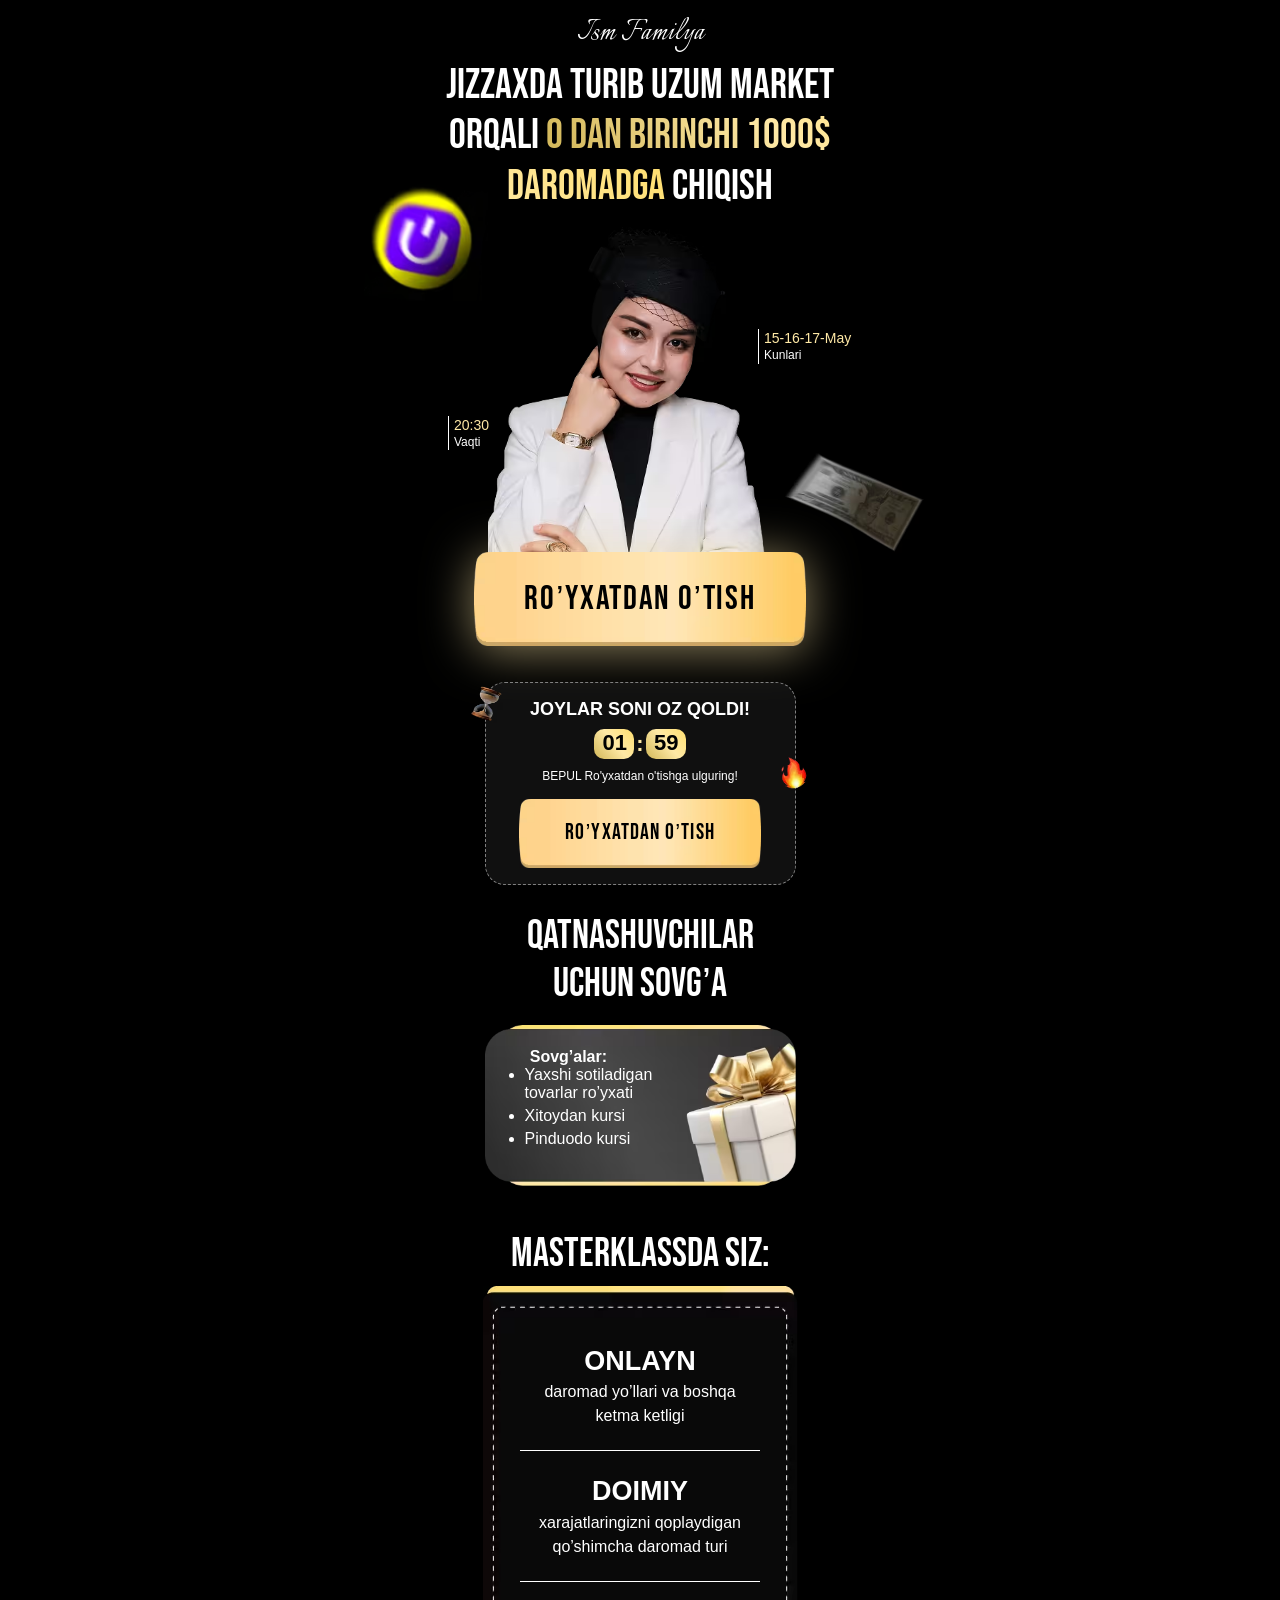
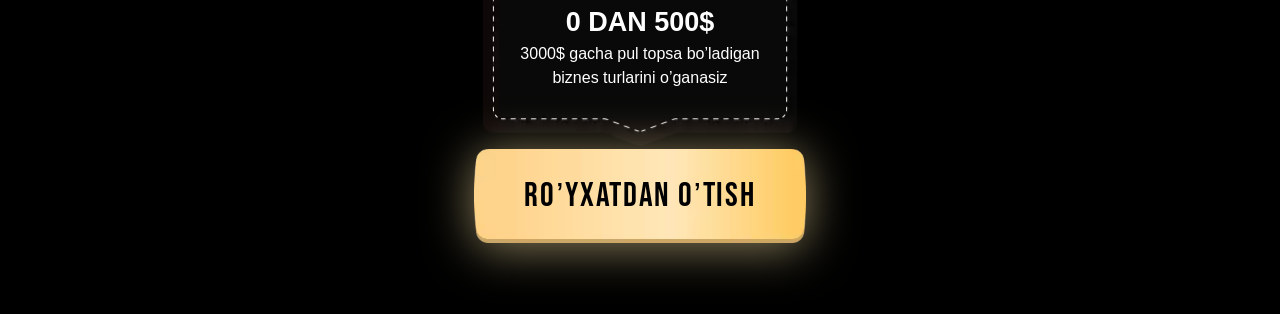
<file: index.html>
<!DOCTYPE html>
<html lang="uz">

<head>
    <meta charset="UTF-8">
    <meta name="viewport" content="width=device-width,initial-scale=1">
    <title>Uzum Market</title>
    <style>
     *{padding:0;margin:0;box-sizing:border-box}body{font-family:sans-serif;background-color:#000;color:#fff}html, body{overflow-x:hidden}.webinar{max-width:480px;width:100%;margin:0 auto;padding:16px 0 35px;text-align:center}.webinar__hero-wrap{padding:0 10px}.webinar__title{font-family:"Bebas Neue" , sans-serif;font-weight:400;font-size:clamp(21px, 9.1vw, 42px);line-height:1.2;text-transform:uppercase}.webinar__title span{background:linear-gradient(229.81deg, #FFDF70 .91%, #FFE9A6 47.68%, rgb(255 223 112 / .83) 94.44%);-webkit-background-clip:text;-webkit-text-fill-color:transparent;background-clip:text}.webinar__img{width:clamp(240px, 82vw, 285px);height:auto;display:flex;margin:0 auto}.title{font-family:"Bebas Neue" , sans-serif;font-weight:400;font-size:40px;line-height:120%;text-align:center;text-transform:uppercase;color:white}
    </style>
    <link rel="stylesheet" href="./css/main.css" media="print" onload="this.media='all'" />
    <noscript>
        <link rel="stylesheet" href="./css/main.css" />
    </noscript>

    <!-- Meta Pixel Code -->
    <script>
        !function (f, b, e, v, n, t, s) {
            if (f.fbq) return; n = f.fbq = function () {
                n.callMethod ?
                    n.callMethod.apply(n, arguments) : n.queue.push(arguments)
            };
            if (!f._fbq) f._fbq = n; n.push = n; n.loaded = !0; n.version = '2.0';
            n.queue = []; t = b.createElement(e); t.async = !0;
            t.src = v; s = b.getElementsByTagName(e)[0];
            s.parentNode.insertBefore(t, s)
        }(window, document, 'script',
            'https://connect.facebook.net/en_US/fbevents.js');
        fbq('init', '1488970306296025');
        fbq('track', 'PageView');
    </script>
    <noscript><img height="1" width="1" style="display:none"
            src="https://www.facebook.com/tr?id=1488970306296025&ev=PageView&noscript=1" /></noscript>
    <!-- End Meta Pixel Code -->
</head>

<body>
    <main class="webinar">
        <section>
            <div style="position: relative;">
                <img class="img1" src="/images/money.avif" loading="lazy" decoding="async" width="197" height="172"
                    alt="money">
                <img class="img2" src="/images/uzum.avif" loading="lazy" decoding="async" width="124" height="125"
                    alt="money">
            </div>
            <p class="webinar__heading">Ism Familya</p>
            <h1 class="webinar__title">Jizzaxda turib Uzum market <br> orqali <span>0 dan birinchi 1000$ <br>
                    daromadga</span> chiqish

            </h1>
            <div class="webinar__hero">
                <div class="webinar__hero-wrap">
                    <img class="webinar__img" src="./images/speaker.avif" alt="speaker" loading="lazy" decoding="async"
                        width="304" height="337">
                    <button class="webinar__hero-btn registerBtn" type="button">
                        <img src="./images/button.avif" alt="button" loading="lazy" decoding="async" width="332"
                            height="94">
                        <p>Ro’yxatdan o’tish</p>
                    </button>
                    <p class="webinar__hero-data time"><span>20:30</span> <br> Vaqti</p>

                    <p class="webinar__hero-data data"><span>15-16-17-May</span> <br> Kunlari</p>
                </div>
            </div>

            <div class="webinar__body">
                <div class="webinar-registration">
                    <img class="webinar-icon__left" src="./images/fire.avif" alt="icon" loading="lazy" decoding="async"
                        width="33" height="38">
                    <img class="webinar-icon__right" src="./images/qumsoat.avif" alt="icon" loading="lazy"
                        decoding="async" width="33" height="38">
                    <h2 class="webinar-registration__title">JOYLAR SONI OZ QOLDI!</h2>
                    <div class="webinar-registration__timer timer">
                        <div class="timer__item">
                            <p class="timer__number" id="minutes">02</p>
                        </div>
                        <div class="timer__separator">
                            <p class="timer__symbol">:</p>
                        </div>
                        <div class="timer__item">
                            <p class="timer__number" id="seconds">00</p>
                        </div>
                    </div>
                    <p class="webinar-registration__subtitle">BEPUL Ro'yxatdan o'tishga ulguring!</p>
                  
                       <button class="webinar-registration__btn registerBtn" type="button">
                        <img class="btn__icon" src="./images/button.avif" alt="btn" loading="lazy" decoding="async"
                            width="242" height="54">
                            
                        <span class="btn__text">Ro’yxatdan o’tish</span>
                    </button>
                </div>


                <h3 class="title">qatnashuvchilar <br>
                    uchun sovg’a</h3>
                <div class="webinar__gift">
                    <img src="./images/gift.avif" loading="lazy" decoding="async" width="311" height="161" alt="gift">
                    <div class="webinar__gift-min">
                        <h4>Sovg’alar:</h4>
                        <ul>
                            <li>Yaxshi sotiladigan <br> tovarlar ro’yxati</li>
                            <li>Xitoydan kursi</li>
                            <li>Pinduodo kursi</li>
                        </ul>
                    </div>
                </div>
            </div>


            <div class="features">
                <h4 class="features__title">Masterklassda siz:</h4>
                <div class="features__container">
                    <img class="features__image" src="./images/bgbottom.avif" alt="bg" loading="lazy" decoding="async"
                        width="315" height="462">
                    <div class="features__list">
                        <div class="features__item">
                            <span class="features__item-title">Onlayn</span>
                            <p class="features__item-text">daromad yo’llari va boshqa <br> ketma ketligi</p>
                        </div>
                        <div class="features__divider"></div>
                        <div class="features__item">
                            <span class="features__item-title">doimiy</span>
                            <p class="features__item-text">xarajatlaringizni qoplaydigan qo’shimcha daromad turi
                            </p>
                        </div>
                        <div class="features__divider"></div>
                        <div class="features__item">
                            <span class="features__item-title">0 dan 500$</span>
                            <p class="features__item-text">3000$ gacha pul topsa bo’ladigan <br> biznes turlarini
                                o’ganasiz
                            </p>
                        </div>
                    </div>
                </div>
                <button class="features__btn registerBtn" type="button">
                    <img class="features__btn-img" src="./images/button.avif" alt="button" loading="lazy"
                        decoding="async" width="332" height="94">
                    <span class="features__btn-text">Ro’yxatdan o’tish</span>
                </button>
            </div>
        </section>

    </main>
    <div id="registrationModal" class="homeModal" style="display:none">
        <div class="homeModalOverlay"></div>
        <div class="homeFormContainer">
            <button class="closeButton" id="closeModalBtn" aria-label="Modalni yopish" title="Yopish" type="button">
                <svg xmlns="http://www.w3.org/2000/svg" width="16" height="16" viewBox="0 0 12 12" fill="none">
                    <path d="M1 11L11 1M1 1.00001L11 11" stroke="currentColor" stroke-width="1.5"
                        stroke-linecap="round" />
                </svg>
            </button>
            <div class="homeFormTop">
                <h2 class="homeFormTopTitle">Davom etish uchun <br> ma'lumotlaringizni kiriting</h2>
            </div>
            <form id="registrationForm" name="contact-form">
                <div class="HomeFormRow">
                    <label class="HomeFormRowLabel" for="name">Ismingiz:</label>
                    <div class="name-input-container">
                        <input class="HomeFormRowInput name-input" type="text" id="name" name="name"
                            placeholder="Ismingizni kiriting" autocomplete="name" />
                    </div>
                    <p class="homeFormErrorText" id="nameError" style="display:none">❌ Iltimos ismingizni kiriting!</p>
                </div>
                <div class="HomeFormRow">
                    <label class="HomeFormRowLabel" for="phone">Telefon raqamingiz:</label>
                    <div class="phone-input-container">
                        <button type="button" class="selected-country" id="selectedCountry">
                            <span class="selected-flag" id="selectedCountryFlag">🇺🇿</span>
                            <svg id="dropdownIcon" xmlns="http://www.w3.org/2000/svg" width="16" height="16"
                                viewBox="0 0 24 24" fill="none" stroke="currentColor" stroke-width="2"
                                stroke-linecap="round" stroke-linejoin="round">
                                <polyline points="6 9 12 15 18 9"></polyline>
                            </svg>
                            <span class="selected-code" id="selectedCountryCodeText">+998</span>
                        </button>
                        <div class="country-dropdown" id="countryDropdown" style="display:none"></div>
                        <div class="phone-field">
                            <input class="HomeFormRowInput phone-input" type="tel" id="phone" name="phone"
                                inputmode="numeric" placeholder="88 888 88 88" autocomplete="tel" />
                        </div>
                    </div>
                    <p class="homeFormErrorText" id="phoneError" style="display:none">❌ Telefon raqam mos emas!</p>
                </div>
                <button type="submit" class="HomeFormBtn" id="submitBtn">DAVOM ETISH</button>
            </form>
        </div>
    </div>
    <script defer src="./js/phoneFormatter.js"></script>
    <script defer src="./js/app.js"></script>
</body>

</html>
</file>
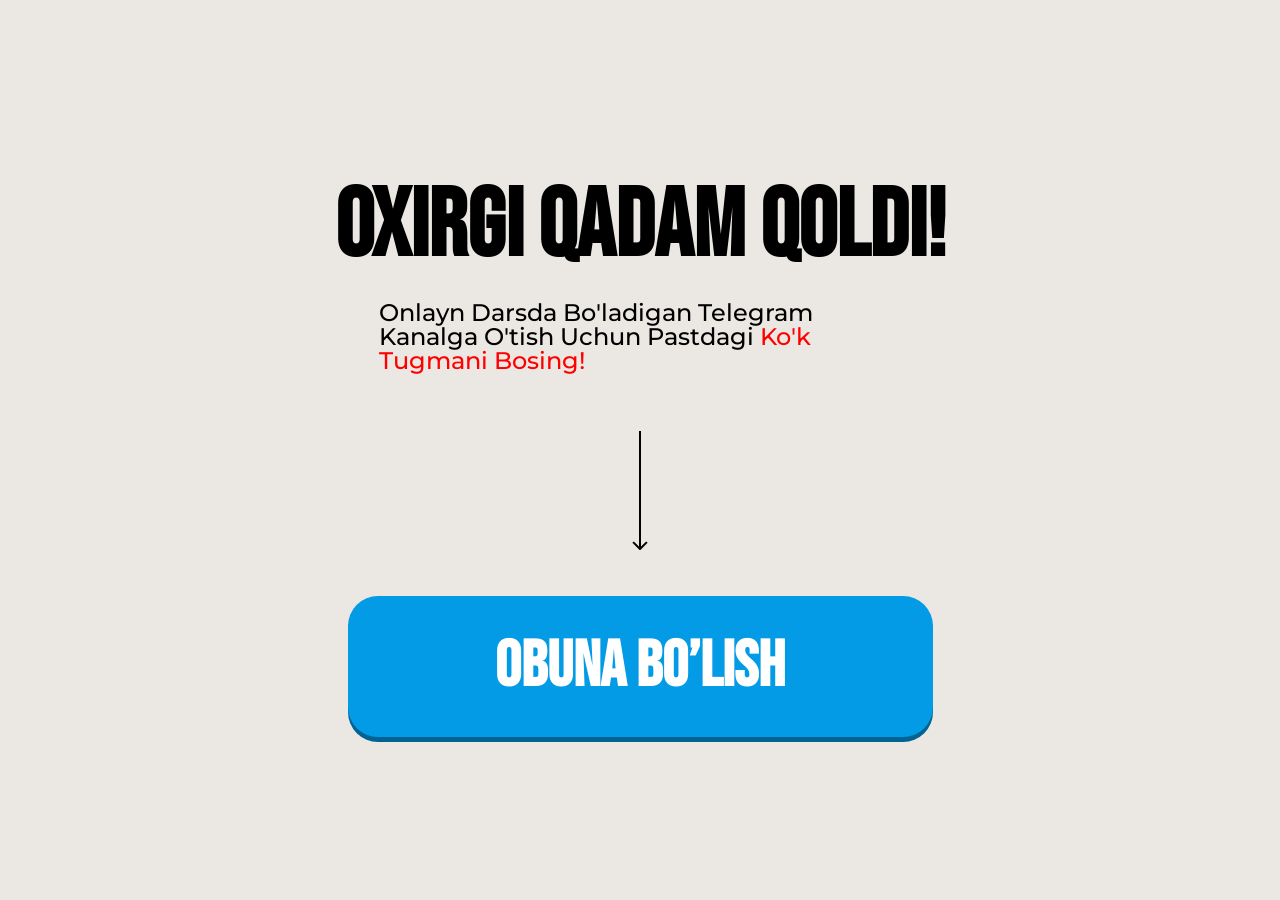
<file: thankYou.html>
<!DOCTYPE html>

<html lang="uz">

<head>
    <meta charset="UTF-8" />
    <meta name="viewport" content="width=device-width, initial-scale=1.0" />
    <title>Obuna Bo'lish</title>
    <style>
   * { margin: 0; padding: 0; box-sizing: border-box; } .header { padding-top: 0px; padding-bottom: 0px; background-color: #ebe8e3; min-height: 100vh; padding-top: 180px; } .header-container { margin-left: auto; margin-right: auto; max-width: 671px; width: 100%; display: flex; background-repeat: no-repeat; padding-left: 20px; padding-right: 20px; } .hero-left { max-width: 903px; width: 100%; display: flex; flex-direction: column; align-items: center; } .hero-title { font-family: "Bebas Neue", sans-serif; font-weight: 700; font-size: 96px; line-height: 100%; letter-spacing: 0%; text-align: center; margin-bottom: 25px; text-transform: uppercase; max-width: 622px; } .hero-text { font-family: "Montserrat", sans-serif; font-weight: 500; font-size: 24px; line-height: 100%; letter-spacing: 0%; margin-bottom: 58px; max-width: 522px; } .hero-text>span { color: #ff0000; } .hero-btn-box { max-width: 585px; width: 100%; } .hero-img { text-align: center; align-items: center; justify-content: center; margin-bottom: 46px; display: flex; margin-left: auto; margin-right: auto; } .hero-btn { display: flex; align-items: center; justify-content: center; font-family: "Bebas Neue", sans-serif; font-weight: 700; font-size: 64px; line-height: 100%; text-align: center; padding: 39px 0px 38px 0px; background-color: #039BE5; box-shadow: 0px 5px 0px 0px #006393; color: white; border-radius: 30px; max-width: 585px; width: 100%; border: none; text-transform: uppercase; margin-bottom: 42px; text-decoration: none; max-height: 142px; } .hero-box { padding: 0 35px 0 20px; border-radius: 10px; border: 1px solid #bcbcbc; background-color: #fff; max-width: 585px; width: 100%; display: flex; align-items: center; gap: 12px; } .hero-box-text { font-family: "Montserrat", sans-serif; font-weight: 600; font-size: 16px; line-height: 100%; letter-spacing: 0%; } .img { display: none; } .hero-box-img { width: 70px; min-height: 70px; } @media (max-width: 500px) { .header { padding-top: 30%; padding-bottom: 0px; background-image: none; } .hero-left { display: block; } .header-container { margin-left: auto; margin-right: auto; text-align: center; padding-left: 10px; padding-right: 10px; } .hero-title { font-weight: 700; font-size: 40px; line-height: 100%; letter-spacing: 0%; text-align: center; margin-bottom: 5px; } .hero-text { font-weight: 500; font-size: 14px; line-height: 100%; letter-spacing: 0%; margin-bottom: 28px; max-width: 355px; width: 100%; margin-left: auto; margin-right: auto; } .hero-img { margin-bottom: 24px; height: 69px; } .hero-btn { font-weight: 700; font-size: 32px; line-height: 100%; letter-spacing: 0%; text-align: center; padding: 23px 0px 20px 0px; border-radius: 30px; max-width: 345px; width: 100%; margin-left: auto; margin-right: auto; margin-bottom: 25px; } .hero-box { padding: 5px 10px 10px 9px; border-radius: 10px; text-align: left; max-width: 372px; margin-left: auto; margin-right: auto; } .hero-box-img { max-width: 41px; width: 41px; min-width: 41px; height: auto; object-fit: contain; min-height: 40px; } .hero-box-text { font-weight: 600; font-size: 11px; line-height: 130%; letter-spacing: 0%; padding-top: 3px; padding-bottom: 2px; } .img { display: flex; max-width: 632px; width: 100%; margin-left: auto; margin-right: auto; width: 100%; object-fit: cover; height: auto; } }
    </style>
    <link rel="preload" href="https://fonts.googleapis.com/css2?family=Bebas+Neue" as="style" />
    <link rel="preload" href="https://fonts.googleapis.com/css2?family=Montserrat:wght@500;600;700" as="style" />
    <link href="https://fonts.googleapis.com/css2?family=Bebas+Neue&family=Montserrat:wght@500;600;700&display=swap" rel="stylesheet" />
</head>

<body>
    <section class="header">
        <div class="header-container">
            <div class="hero-left">
                <h2 class="hero-title">oxirgi qadam qoldi!</h2>
                <p class="hero-text">
                    Onlayn Darsda Bo'ladigan Telegram Kanalga O'tish Uchun Pastdagi <span>Ko'k Tugmani Bosing!</span>
                </p>
                <div class="hero-btn-box">
                    <img class="hero-img" src="./images/strelka.svg" alt="Arrow icon" />
                    <a href="https://t.me/+dgSBvykui3VhZWQy" class="hero-btn thankYouBtn">obuna bo’lish</a>
                </div>
            </div>
        </div>
    </section>
    <script defer src="./js/thankYou.js"></script>

     <!-- Meta Pixel Code -->
<script defer>
!function(f,b,e,v,n,t,s)
{if(f.fbq)return;n=f.fbq=function(){n.callMethod?
n.callMethod.apply(n,arguments):n.queue.push(arguments)};
if(!f._fbq)f._fbq=n;n.push=n;n.loaded=!0;n.version='2.0';
n.queue=[];t=b.createElement(e);t.async=!0;
t.src=v;s=b.getElementsByTagName(e)[0];
s.parentNode.insertBefore(t,s)}(window, document,'script',
'https://connect.facebook.net/en_US/fbevents.js');
fbq('init', '1488970306296025');
fbq('track', 'PageView');
</script>
<noscript><img height="1" width="1" style="display:none"
src="https://www.facebook.com/tr?id=1488970306296025&ev=PageView&noscript=1"
/></noscript>
<!-- End Meta Pixel Code -->
</body>

</html>
</file>
<file: css/main.css>
@font-face { font-family: "Italianno"; src: url(../fonts/Italianno-Regular-subset-apos.woff2); font-weight: 400; font-display: swap } @font-face { font-family: "Bebas Neue"; src: url(/fonts/BebasNeue-Regular.subset-AZa-z-0-9-punct-percent.woff2); font-weight: 400; font-display: swap } .webinar__heading { font-family: "Italianno", cursive; font-weight: 400; font-size: 34px; line-height: 1; margin-bottom: 11px } .webinar__hero { position: relative } .img1 { position: absolute; top: 400px; right: -80px; } .img2 { position: absolute; top: 166px; left: -36px; } @media (max-width:400px) { .img1 { top: 320px; right: -100px; } } .webinar__img { width: clamp(264px, 61vw, 304px); height: auto; display: flex; margin: 0 auto } .webinar__hero-btn { max-width: 332px; width: 100%; border: none; background: 0 0; filter: drop-shadow(0 4px 24px rgb(255 233 166/.55)); display: flex; align-items: center; justify-content: center; margin: -1px auto 36px; cursor: pointer } .webinar__hero-btn img { max-width: 332px; width: 100%; height: auto } .webinar__hero-btn p { position: absolute; color: #000; font-family: "Bebas Neue", sans-serif; font-size: clamp(28px, 9vw, 34px); line-height: 1.2; letter-spacing: .05em; text-transform: uppercase } .webinar__hero-data { position: absolute; font-weight: 400; font-size: clamp(10px, 3.5vw, 12px); line-height: 1.3; text-align: left; padding-left: 5px; border-left: 1px solid #fff } .webinar__hero-data.time { left: 10%; top: 47% } .webinar__hero-data.data { right: 6%; top: 27% } .webinar__hero-data span { color: #FFE9A6; font-size: clamp(12px, 3.5vw, 14px) } .webinar-registration { max-width: 311px; width: 100%; margin: 0 auto 27px; position: relative; background: rgb(33 33 33/.5); border: 1px dashed gray; border-radius: 20px; padding: 16px } .webinar-icon__left { position: absolute; right: -5%; top: 35% } .webinar-icon__right { position: absolute; left: -5%; top: 1% } .webinar-registration__title { font-weight: 700; font-size: 18px; line-height: 1.2; margin-bottom: 8px } .webinar-registration__timer { display: flex; align-items: center; justify-content: center; margin-bottom: 10px; gap: 2px } .timer__item { width: 40px; height: 30px; display: flex; align-items: center; justify-content: center; border-radius: 10px; background: linear-gradient(229.81deg, #FFDF70 .91%, #FFE9A6 47.68%, rgb(255 223 112/.83) 94.44%); color: #000; font-weight: 700; font-size: 22px; line-height: 1.2 } .timer__number { padding-left: 1px; } .timer__separator { font-weight: 700; font-size: 22px; line-height: 1; color: #FFE9A6 } .webinar-registration__subtitle { font-weight: 400; font-size: 12px; line-height: 1.2; margin-bottom: 16px } .webinar-registration__btn { position: relative; display: flex; align-items: center; justify-content: center; border: none; background: 0 0; max-width: 242px; width: 100%; margin: 0 auto; font-family: "Bebas Neue", sans-serif; font-weight: 400; font-size: 22px; line-height: 1; letter-spacing: .05em; cursor: pointer } .btn__icon { max-width: 242px; width: 100%; height: auto } .btn__text { position: absolute } .features__title { font-family: "Bebas Neue", sans-serif; font-weight: 400; font-size: 40px; line-height: 1.2; text-transform: uppercase; margin-bottom: 8px } .features__container { position: relative; display: flex; align-items: center; justify-content: center; margin-bottom: 3px } .features__image { max-width: 315px; width: 100%; height: auto; margin: 0 auto } .features__list { position: absolute; max-width: 240px; width: 100%; display: flex; flex-direction: column; gap: 22px } .features__item-title { font-weight: 700; font-size: clamp(20px, 7vw, 27px); line-height: 1.4; text-transform: uppercase } .features__item-text { font-weight: 400; font-size: clamp(12px, 4.5vw, 16px); line-height: 1.5 } .features__divider { width: 100%; height: 1px; background-color: #fff } .features__btn { max-width: 332px; width: 100%; min-height: 60px; border: none; background: 0 0; filter: drop-shadow(0 4px 24px #FFE9A68C); display: flex; align-items: center; justify-content: center; margin: -1px auto 36px; cursor: pointer } .features__btn-img { max-width: 332px; width: 100%; height: auto } .features__btn-text { position: absolute; color: #000; font-family: "Bebas Neue", sans-serif; font-size: clamp(28px, 9vw, 34px); line-height: 1.2; letter-spacing: .05em; text-transform: uppercase } @media (max-width:380px) { .webinar__hero-data.time { left: 7%; } } @media (max-width:340px) { .webinar__hero-data.time { left: 3%; } } .webinar__gift { border-radius: 26px; max-width: 311px; width: 100%; position: relative; margin-left: auto; margin-right: auto; margin-bottom: 32px; padding: 17px 0 12px 0; display: flex; align-items: center; justify-content: space-between; } .webinar__gift img { position: relative; } .webinar__gift-min { position: absolute; top: 40px; } .webinar__gift-min h3 { font-family: "Bebas Neue", sans-serif; font-weight: 400; font-size: 26px; line-height: 100%; text-align: start; margin-left: 29px; text-transform: uppercase; margin-bottom: 4px; } .webinar__gift-min ul { display: flex; flex-direction: column; gap: 5px; } .webinar__gift-min ul li { margin-left: 40px; text-align: start; } .homeModal, .homeModalOverlay { position: fixed; top: 0; left: 0; width: 100%; height: 100vh } .homeModal { z-index: 30; justify-content: center; align-items: center } .homeModalOverlay { background-color: rgb(0 0 0/.3); backdrop-filter: blur(5px) } .homeFormContainer { position: fixed; z-index: 30; background-color: #fff; color: #000; border-radius: 8px; padding: 20px 40px 40px; width: 100%; max-width: 520px; box-shadow: 0 4px 12px rgb(0 0 0/.1); top: 50%; left: 50%; transform: translate(-50%, -50%) } .homeFormTop { display: flex; justify-content: space-between } .homeFormTopTitle { font-family: sans-serif; font-size: clamp(21px, 6.6vw, 24px); margin: 0 auto 20px; color: #000; font-weight: 600; text-align: center } .closeButton { background: 0 0; border: none; cursor: pointer; padding: 4px; justify-content: center; align-items: center; display: flex; position: absolute; top: 20px; right: 20px; color: #000 } .homeFormErrorText { color: #e53e3e; margin-bottom: 12px; font-size: 14px; font-family: sans-serif; padding: 5px 0 } .HomeFormRowInput, .HomeFormRowLabel { font-family: sans-serif; font-size: 18px } .HomeFormRow { margin-bottom: 20px } .HomeFormRowLabel { display: block; margin-bottom: 6px; color: #000 } .HomeFormRowInput { width: 100%; padding: 10px 16px; border: none; min-height: 48px; background: 0 0; border-radius: 6px; font-weight: 400; outline: 0; height: 50px; padding-left: 5px } .HomeFormRowInput::placeholder { color: #aaa } .HomeFormBtn { font-family: sans-serif; height: 60px; width: 100%; cursor: pointer; border-radius: 10px; background: linear-gradient(90deg, #ffe9c8 0%, #ffd9ad 27%, #ffddb5 51%, #ffddb5 75%, #ffcc8f 100%); font-weight: 700; font-size: 28px; color: #885518; text-transform: uppercase; border: none; display: flex; align-items: center; justify-content: center } .phone-input-container, .name-input-container { display: flex; align-items: center; position: relative; border: 1px solid #c9c9c9; background: 0 0; border-radius: 6px } .name-input-container .name-input { padding-left: 16px } .selected-code { display: flex; margin-left: 10px } .selected-country { display: flex; align-items: center; padding: 10px 0 10px 10px; border-radius: 6px; cursor: pointer; min-height: 50px; font-family: sans-serif; font-size: 18px; font-weight: 400; min-width: max-content; border: none; background: 0 0 } .country-dropdown { position: absolute; top: 110%; left: 0; width: 100%; background-color: #fff; border: 1px solid #c9c9c9; border-radius: 6px; box-shadow: 0 4px 12px rgb(0 0 0/.1); z-index: 40; max-height: 200px; overflow-y: auto; font-family: sans-serif; font-weight: 400 } .country-option { display: flex; justify-content: space-between; align-items: center; padding: 10px; cursor: pointer; font-family: sans-serif; font-weight: 400 } .country-option:hover { background-color: #f3f7f8 } .country-option.selected { background-color: #e6f0fa } @media(max-width:768px) { .homeFormContainer { max-width: 100%; padding: 80px 20px 20px; border-radius: 6px; height: 100vh } .homeFormTopTitle { max-width: 408px; font-weight: 700; margin-bottom: 15px } .homeFormTop { flex-direction: column; align-items: flex-start } .closeButton { width: 100%; height: 50px; background-color: #000; color: #fff; padding-right: 20px; top: 0; left: 0; justify-content: flex-end } .homeFormErrorText { font-size: 12px; margin-bottom: 8px } .HomeFormRowInput { padding: 0 12px; min-height: 40px } .HomeFormRowInput::placeholder { color: #a3a3a3 } .HomeFormBtn { font-size: 18px; margin-top: 24px } } @media(max-width:480px) { .homeFormContainer { padding: 80px 20px 20px; border-radius: 6px } .HomeFormRowInput { border-radius: 10px } .HomeFormBtn { font-size: 16px; padding: 10px 0; height: 50px } }
</file>
